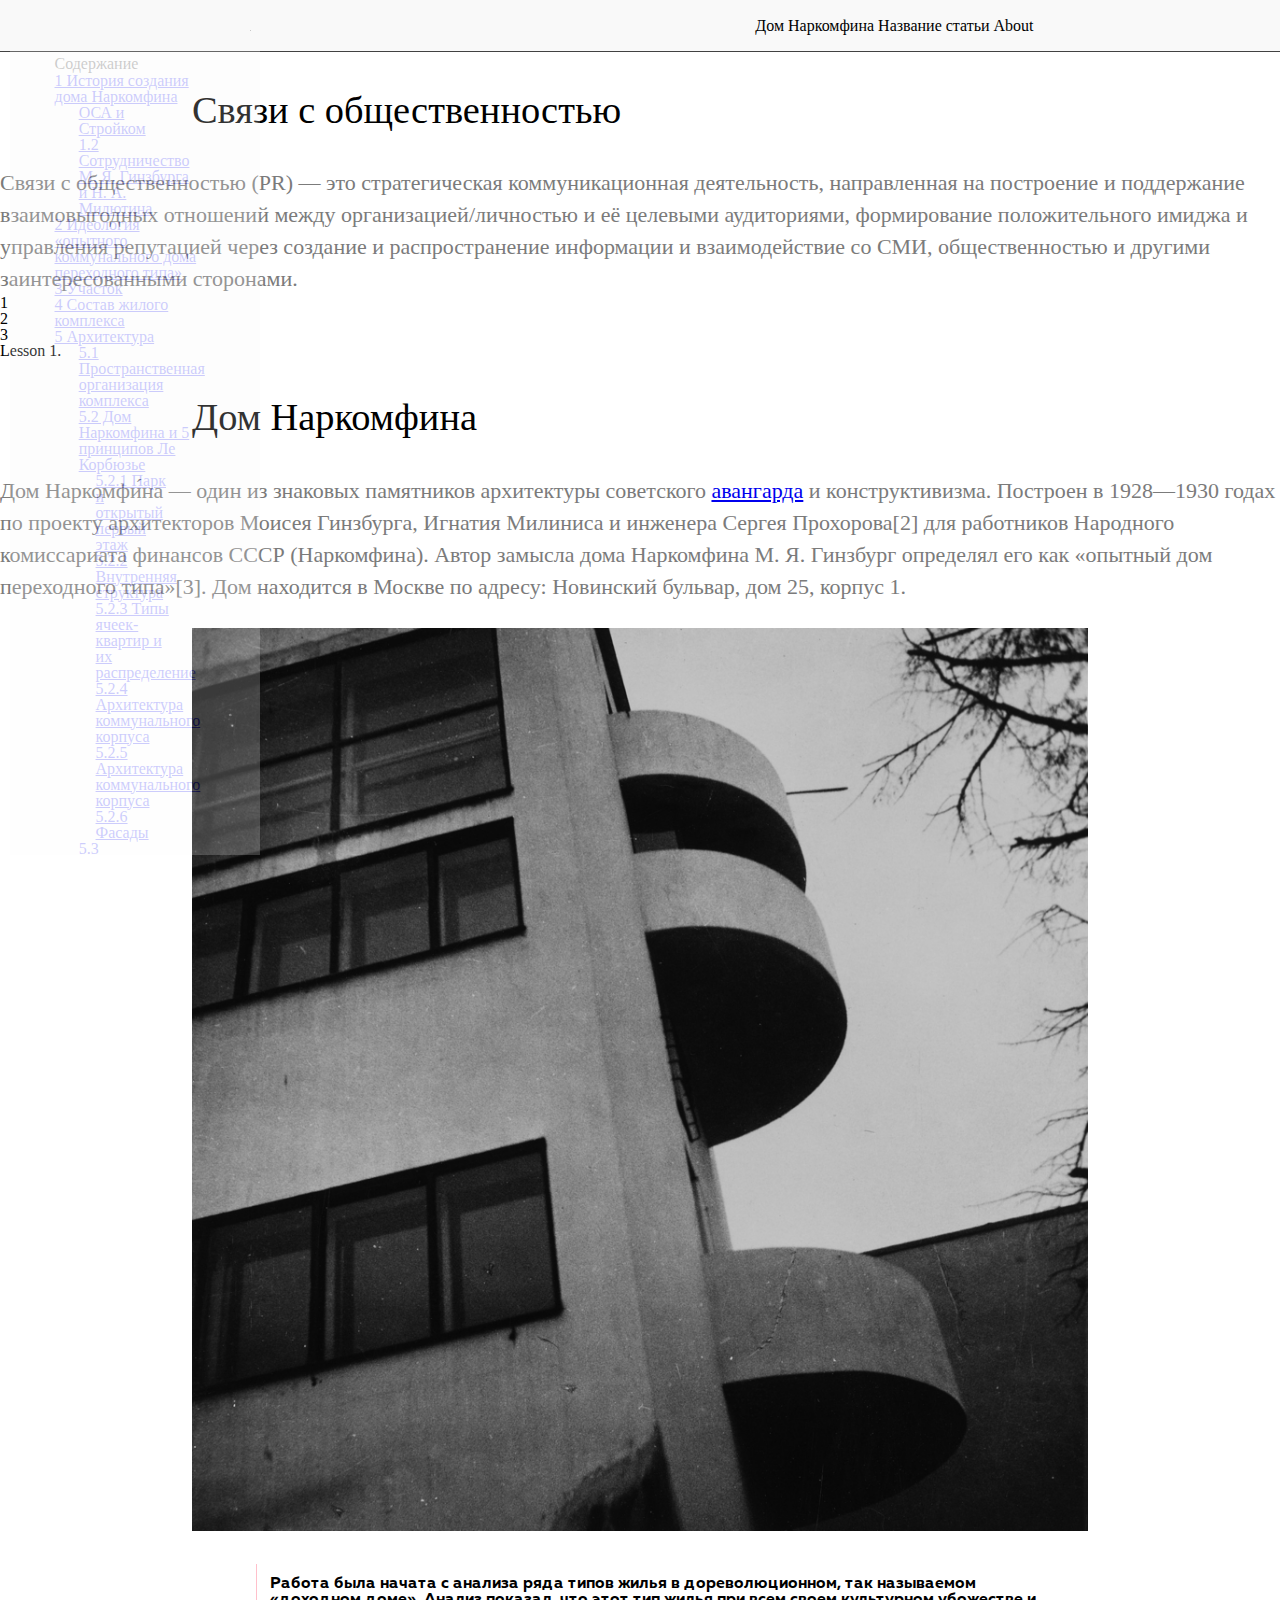
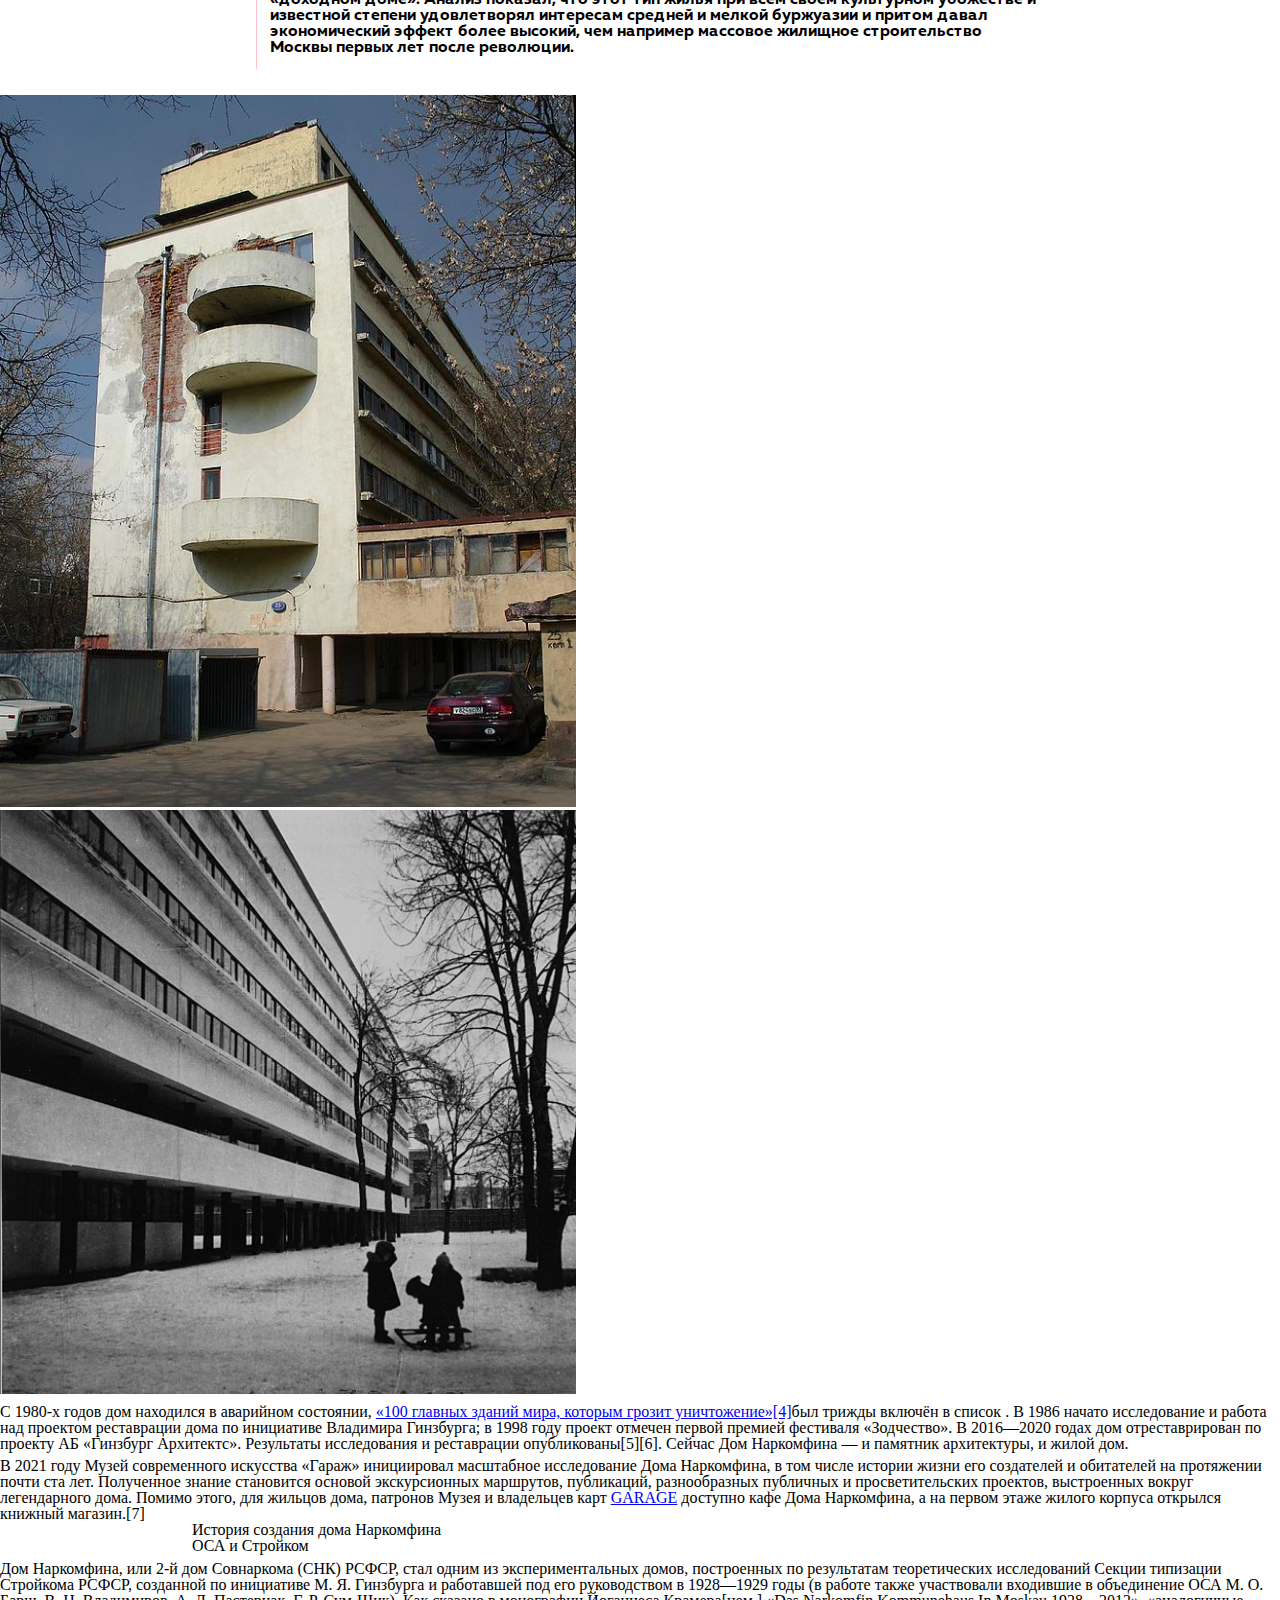
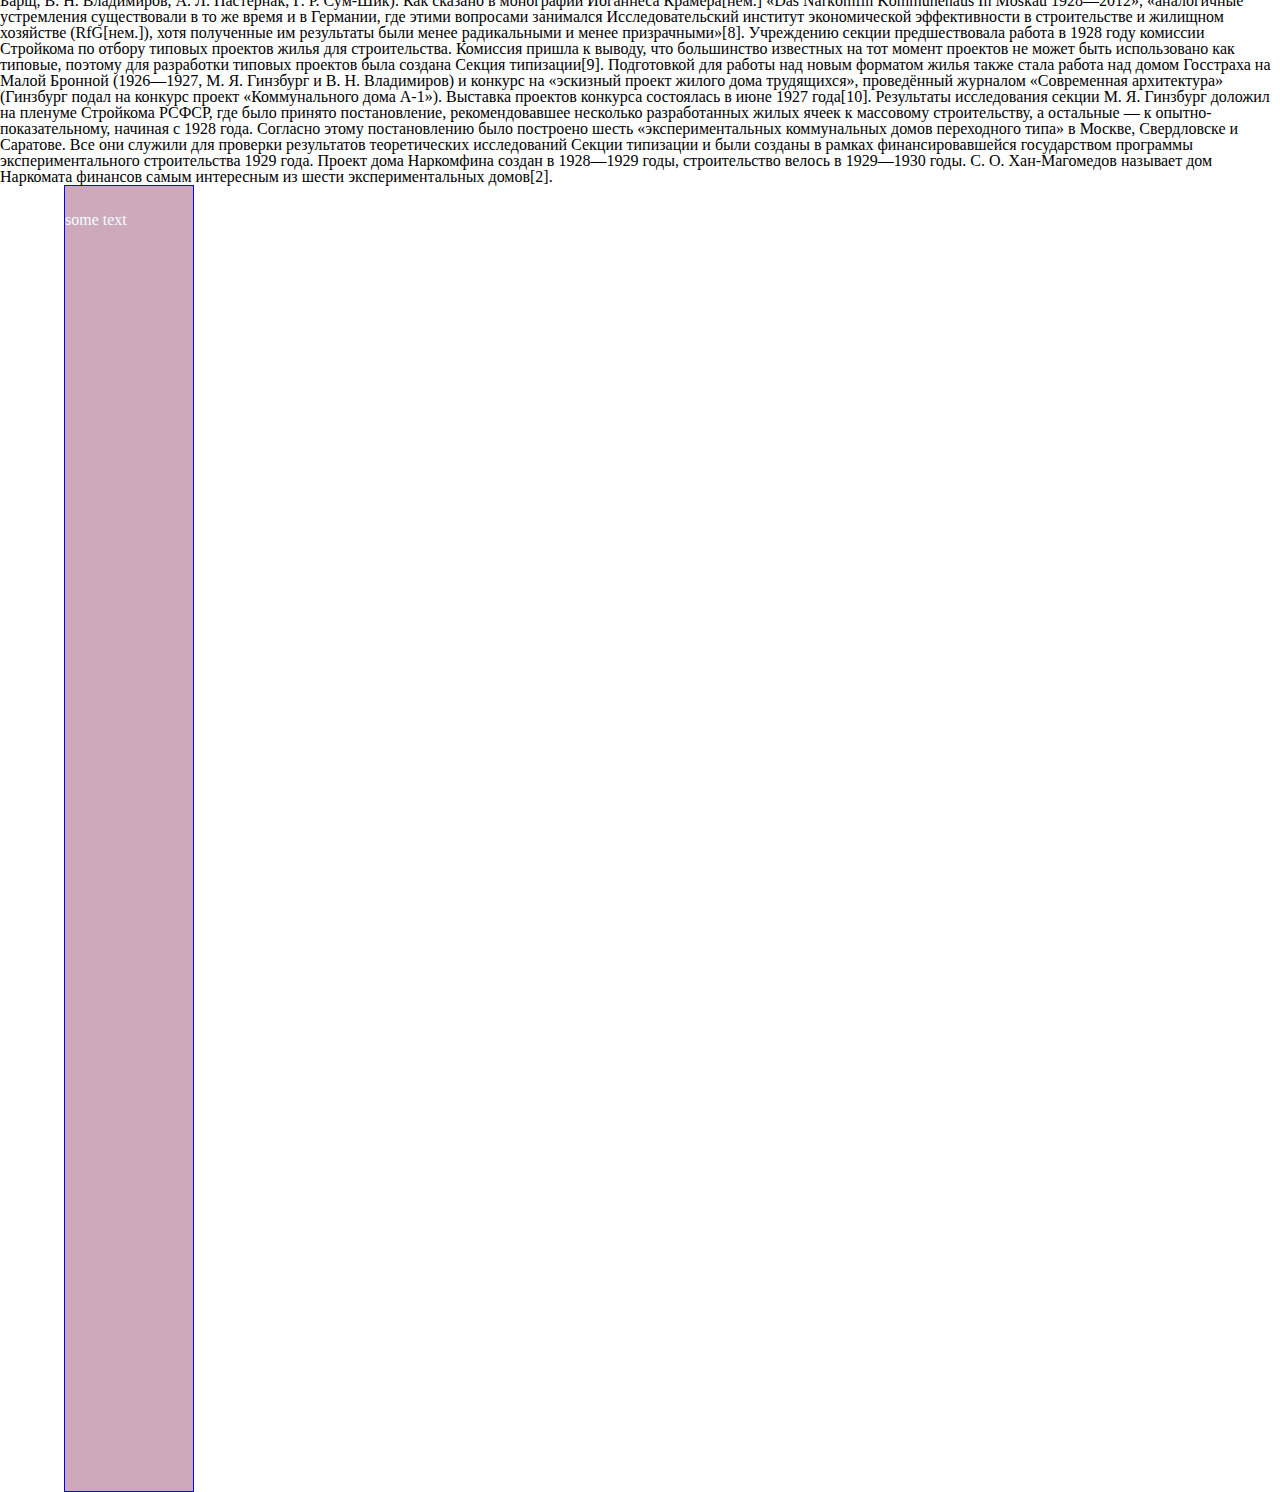
<file: index.html>
<!DOCTYPE html>
<html lang="en">
<head>
    <meta charset="UTF-8">
    <meta name="viewport" content="width=device-width, initial-scale=1.0">
    <title>First site</title>
    <link rel="stylesheet" href="./css/style.css">
    <script src="./javascripts/js.js" charset="UTF-8"></script>

</head>
<body>

    <section class="header">
        <div class="div_header"> 
            <a href="index.html">
            <img  class="header_img" src="./img/icon.png">
        </a>
    </div>
        <div>
            <a href="index.html"> Дом Наркомфина</a>
            <a href="lol.html"> Название статьи </a>
            <a href="about.html"> About </a>

        </div>
    </section>

    <section class="section_main">  
        <div class="main.div">
            <h1 id="s1"> Связи с общественностью </h1>
            <p>Связи с общественностью (PR) — это стратегическая коммуникационная деятельность, направленная на построение и поддержание взаимовыгодных отношений между организацией/личностью и её целевыми аудиториями, формирование положительного имиджа и управления репутацией через создание и распространение информации и взаимодействие со СМИ, общественностью и другими заинтересованными сторонами. </p>

        </div>  
    </section>

    <section class="test">
        <div>1</div>
        <div>2</div>
        <div>3</div>

    </section>




    <h4>Lesson 1.</h4>
    <!-- h1 - Header text - хоп хэй лала лей -->
     <h1>Дом Наркомфина</h1>
     <p>
       <strong>Дом Наркомфи́на</strong>  — один из знаковых памятников архитектуры советского <a target ="_blank" href="https://ru.wikipedia.org/wiki/%D0%90%D0%B2%D0%B0%D0%BD%D0%B3%D0%B0%D1%80%D0%B4_(%D0%B8%D1%81%D0%BA%D1%83%D1%81%D1%81%D1%82%D0%B2%D0%BE)">авангарда</a> и конструктивизма. Построен в 1928—1930 годах по проекту архитекторов Моисея Гинзбурга, Игнатия Милиниса и инженера Сергея Прохорова[2] для работников Народного комиссариата финансов СССР (Наркомфина). Автор замысла дома Наркомфина М. Я. Гинзбург определял его как «опытный дом переходного типа»[3]. Дом находится в Москве по адресу: Новинский бульвар, дом 25, корпус 1.
     </p>
     <!-- p - paraph лалаалаллалалалала <3 -->
     <!-- comments = command + / -->
     <!-- save = command + s -->
      <!-- cancel = command + z  -->


      <img class="img_apart" src="./img/960px-Narkonfin-apartments-moscow-russia-architects-ginsburg-m-milinis-i-1928-1929-photograph-photographer-robert-byron3.png" alt="picture"/> 

<blockquote>
    Работа была начата с анализа ряда типов жилья в дореволюционном, так называемом «доходном доме». Анализ показал, что этот тип жилья при всем своем культурном убожестве и известной степени удовлетворял интересам средней и мелкой буржуазии и притом давал экономический эффект более высокий, чем например массовое жилищное строительство Москвы первых лет после революции.

</blockquote>

<div class="container_img">
    <img src="./img/600px-Narkomfin_Building_Moscow_2007_03.jpg" alt="">
    <img src="./img/Narkmomfinfoto2.jpg" alt="">


</div>


      <p>С 1980-х годов дом находился в аварийном состоянии, <a target ="_blank" href="https://coub.com/view/18ktg5">«100 главных зданий мира, которым грозит уничтожение»[4]</a>был трижды включён в список . В 1986 начато исследование и работа над проектом реставрации дома по инициативе Владимира Гинзбурга; в 1998 году проект отмечен первой премией фестиваля «Зодчество». В 2016—2020 годах дом отреставрирован по проекту АБ «Гинзбург Архитектс». Результаты исследования и реставрации опубликованы[5][6]. Сейчас Дом Наркомфина — и памятник архитектуры, и жилой дом.</p>

      <p>В 2021 году Музей современного искусства «Гараж» инициировал масштабное исследование Дома Наркомфина, в том числе истории жизни его создателей и обитателей на протяжении почти ста лет. Полученное знание становится основой экскурсионных маршрутов, публикаций, разнообразных публичных и просветительских проектов, выстроенных вокруг легендарного дома. Помимо этого, для жильцов дома, патронов Музея и владельцев карт 
        <a target ="_blank" href=https://coub.com/view/49qx3k>GARAGE</a> доступно кафе Дома Наркомфина, а на первом этаже жилого корпуса открылся книжный магазин.[7]</p>
      

        <h2>История создания дома Наркомфина</h2>
        <h3>ОСА и Стройком</h3>
        
        <p>Дом Наркомфина, или 2-й дом Совнаркома (СНК) РСФСР, стал одним из экспериментальных домов, построенных по результатам теоретических исследований Секции типизации Стройкома РСФСР, созданной по инициативе М. Я. Гинзбурга и работавшей под его руководством в 1928—1929 годы (в работе также участвовали входившие в объединение ОСА М. О. Барщ, В. Н. Владимиров, А. Л. Пастернак, Г. Р. Сум-Шик). Как сказано в монографии Йоганнеса Крамера[нем.] «Das Narkomfin Kommunehaus In Moskau 1928—2012», «аналогичные устремления существовали в то же время и в Германии, где этими вопросами занимался Исследовательский институт экономической эффективности в строительстве и жилищном хозяйстве (RfG[нем.]), хотя полученные им результаты были менее радикальными и менее призрачными»[8].

        Учреждению секции предшествовала работа в 1928 году комиссии Стройкома по отбору типовых проектов жилья для строительства. Комиссия пришла к выводу, что большинство известных на тот момент проектов не может быть использовано как типовые, поэтому для разработки типовых проектов была создана Секция типизации[9]. Подготовкой для работы над новым форматом жилья также стала работа над домом Госстраха на Малой Бронной (1926—1927, М. Я. Гинзбург и В. Н. Владимиров) и конкурс на «эскизный проект жилого дома трудящихся», проведённый журналом «Современная архитектура» (Гинзбург подал на конкурс проект «Коммунального дома А-1»). Выставка проектов конкурса состоялась в июне 1927 года[10].

        Результаты исследования секции М. Я. Гинзбург доложил на пленуме Стройкома РСФСР, где было принято постановление, рекомендовавшее несколько разработанных жилых ячеек к массовому строительству, а остальные — к опытно-показательному, начиная с 1928 года. Согласно этому постановлению было построено шесть «экспериментальных коммунальных домов переходного типа» в Москве, Свердловске и Саратове. Все они служили для проверки результатов теоретических исследований Секции типизации и были созданы в рамках финансировавшейся государством программы экспериментального строительства 1929 года. Проект дома Наркомфина создан в 1928—1929 годы, строительство велось в 1929—1930 годы.

        С. О. Хан-Магомедов называет дом Наркомата финансов самым интересным из шести экспериментальных домов[2].</p>







     <nav class="sidebar">
        <ul class="table"> <p> Содержание<p>
            <li> <a href="#s1"> 1 История создания дома Наркомфина</a> </li>
            <ul>
                <li> <a href="#sp1_1"> ОСА и Стройком </a> </li>
                <li> <a href="#sp1_2"> 1.2	Сотрудничество М. Я. Гинзбурга и Н. А. Милютина</li>
            </ul>
           <li><a href="s2"> 2 Идеология «опытного коммунального дома переходного типа»</a></li>
            <li><a href="s3"> 3 Участок</a></li>
            <li><a href="s4"> 4 Состав жилого комплекса</a></li>
            <li><a href="s5"> 5 Архитектура</a></li>
            <ul>
                <li> <a href="sp5_1"> 5.1 Пространственная организация комплекса</a></li>
                <li> <a href="sp5_2"> 5.2 Дом Наркомфина и 5 принципов Ле Корбюзье</a></li>
                <ul>
                    <li><a href="spp5_2_1">5.2.1 Парк и открытый первый этаж</a></li>
                    <li><a href="spp5_2_2">5.2.2 Внутренняя структура</a></li>
                    <li><a href="spp5_2_3">5.2.3 Типы ячеек-квартир и их распределение</a></li>
                    <li><a href="spp5_2_4">5.2.4 Архитектура коммунального корпуса</a></li>
                    <li><a href="spp5_2_5">5.2.5 Архитектура коммунального корпуса</a></li>
                    <li><a href="spp5_2_6">5.2.6 Фасады</a></li>

                </ul>

                <li><a href="sp5_3">5.3	Конструкции и материалы</a></li>
                <ul>
                    <li><a href="spp5_3_1">5.3.1 Железобетонный каркас</a></li>
                    <li><a href="spp5_3_2">5.3.2 Блоки Прохорова</a></li>
                    <li><a href="spp5_3_3">5.3.3 Инженерные коммуникации</a></li>
                    <li><a href="spp5_3_4">5.3.4 Внешние стены</a></li>
                    <li><a href="spp5_3_5">5.3.5 Другие экспериментальные материалы</a></li>
                    <li><a href="spp5_3_6">5.3.6 Цветочницы</a></li>
                </ul>
            
                <li><a href="sp5_4">5.4	Интерьер</a>ы</li>
                <ul>
                    <li><a href="spp5_4_1">5.4.1 Освещение</a></li>
                    <li><a href="spp5_4_2">5.4.2 Сдвижные окна</a></li>
                    <li><a href="spp5_4_3">5.4.3 Цвет</a></li>
                
                </ul>
            </ul>

            <li><a href="s6">6 Критика проекта</a></li>
                    <ul>
                        <li><a href="sp6_1">6.1	Критика с технической стороны</a></li>
                        <li><a href="sp6_2">6.2	Критика с бытовой стороны</a></li>
                </ul>

            <li> <a href="s7">7 История эксплуатации</a></li>
                    <ul>
                        <li><a href="sp7_1">7.1	Развитие городского окружения</a></li>
                        <li><a href="sp7_2">7.2	Перестройки</a></li>
                        <li><a href="sp7_3">7.3	Причины ветхости дома</a></li>
                    </ul>

            <li> <a href="s8"> 8 Новейшая история дома и реставрация</a></li>
                <ul>
                    <li> <a href="sp8_1"> 8.1 Нереализованные проекты реставрации / 1980-е — 2014</a></li>
                    <ul>
                        <li><a href="spp8_1_1">8.1.1 Первый проект / конец 1980-х годов</a></li>
                        <li><a href="spp8_1_2">8.1.2 Второй проект / 1990-е годы</a></li>
                        <li><a href="spp8_1_3">8.1.3 Третий проект / начало 2000-х / апарт-отель</a></li>
                        <li><a href="spp8_1_4">8.1.4 Эскизный проект / 2014</a></li>
                    </ul>
        
                    <li><a href="sp8_2">8.2	Реализованный проект реставрации / 2016—2020</a></li>
                    <ul>
                        <li><a href="spp8_2_1">8.2.1 Реставрация объемно-пространственного решения и фасадов</a></li>
                        <li><a href="spp8_2_2">8.2.2 Реставрация конструкций и кладки стен</a></li>
                        <li><a href="spp8_2_3">8.2.3 Реставрация и замена, дополнение внутренних перегородок</a></li>
                        <li><a href="spp8_2_4">8.2.4 Реставрация окон и витражей</a></li>
                        <li><a href="spp8_2_5">8.2.5 Реставрация кровель и парапета</a></li>
                        <li><a href="spp8_2_6">8.2.6 Реставрация и приспособление интерьеров</a></li>
                        <li><a href="spp8_2_7">8.2.7 Цвет: исследование и восстановление покрасок</a></li>
                        <li><a href="spp8_2_8">8.2.8 Реставрация полов</a></li>
                        <li><a href="spp8_2_9">8.2.9 Реставрация: издания и награды</a></li>
                    </ul>

                 </ul>

            <li> <a href="s9"> 9 Значение проекта в исторической перспективе</a></li>
                <ul>
                    <li><a href="sp9_1">9.1	Смена приоритетов в Советской России начала 1930-х годов как причина сворачивания эксперимента конструктивистов</a></li>
                    <li><a href="sp9_2">9.2	Дом Наркомфина в перспективе развития архитектуры модернизма</a></li>
                </ul>
            
            <li><a href="s10"> 10 Реальная жизнь в доме Наркомфина </a></li>
                <ul>
                    <li><a href="sp10_1"> 10.1 Известные жители</a></li>
            
                </ul>
            <li> <a href="s11">11 См. также</a></li>
            
            <li><a href="s12">12 Примечания</a></li>
                <ul>
                    <li><a href="sp12_1">12.1 Сноски</a></li>
                    <li><a href="sp12_2">12.2 Источники</a></li>
                </ul>

            <li><a href="s13">13 Литература</a></li> 
            <li><a href="s14">14 Ссылки</a></li> 
        </ul>


    </nav>

    
<div class="div_container">
<p> some text</p>
</div>
    

</body>
</html>
</file>
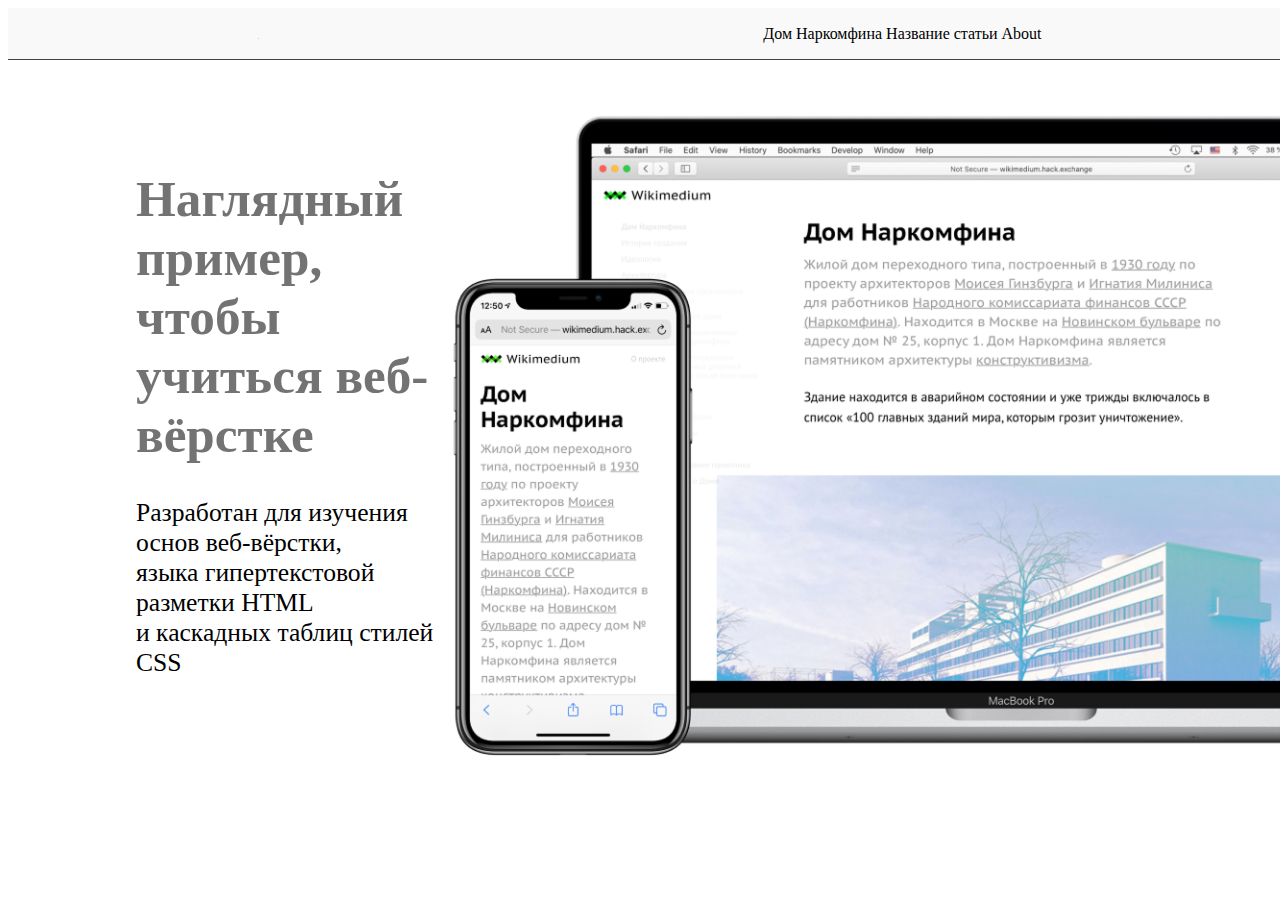
<file: about.html>
<!DOCTYPE html>
<html lang="en">
<head>
    <meta charset="UTF-8">
    <meta name="viewport" content="width=device-width>, initial-scale=1.0">
    <title>About</title>
    <link rel="stylesheet" href="./css/main.css">
</head>

 <section class="header">
        <div> 
            <a href="index.html">
            <img  class="header_img" src="./img/icon.png">
        </a>
    </div>
        <div>
            <a href="index.html"> Дом Наркомфина</a>
            <a href="lol.html"> Название статьи </a>
            <a href="about.html"> About</a>

        </div>
</section>

<section class="main_about">
    <div class="blok1">
        <div class="div_for_text">
            <h1 class="move"> Наглядный пример,<br>
                чтобы учиться веб-вёрстке</h1>
            <p>Разработан для изучения основ веб-вёрстки,<br>
                языка гипертекстовой разметки HTML <br>
                и каскадных таблиц стилей CSS</p>
        </div>
        <div class="div_for_img">
            <img class="img3" src="img/image 3.png" alt="picture">
        </div>

    </div>
</section>
</file>
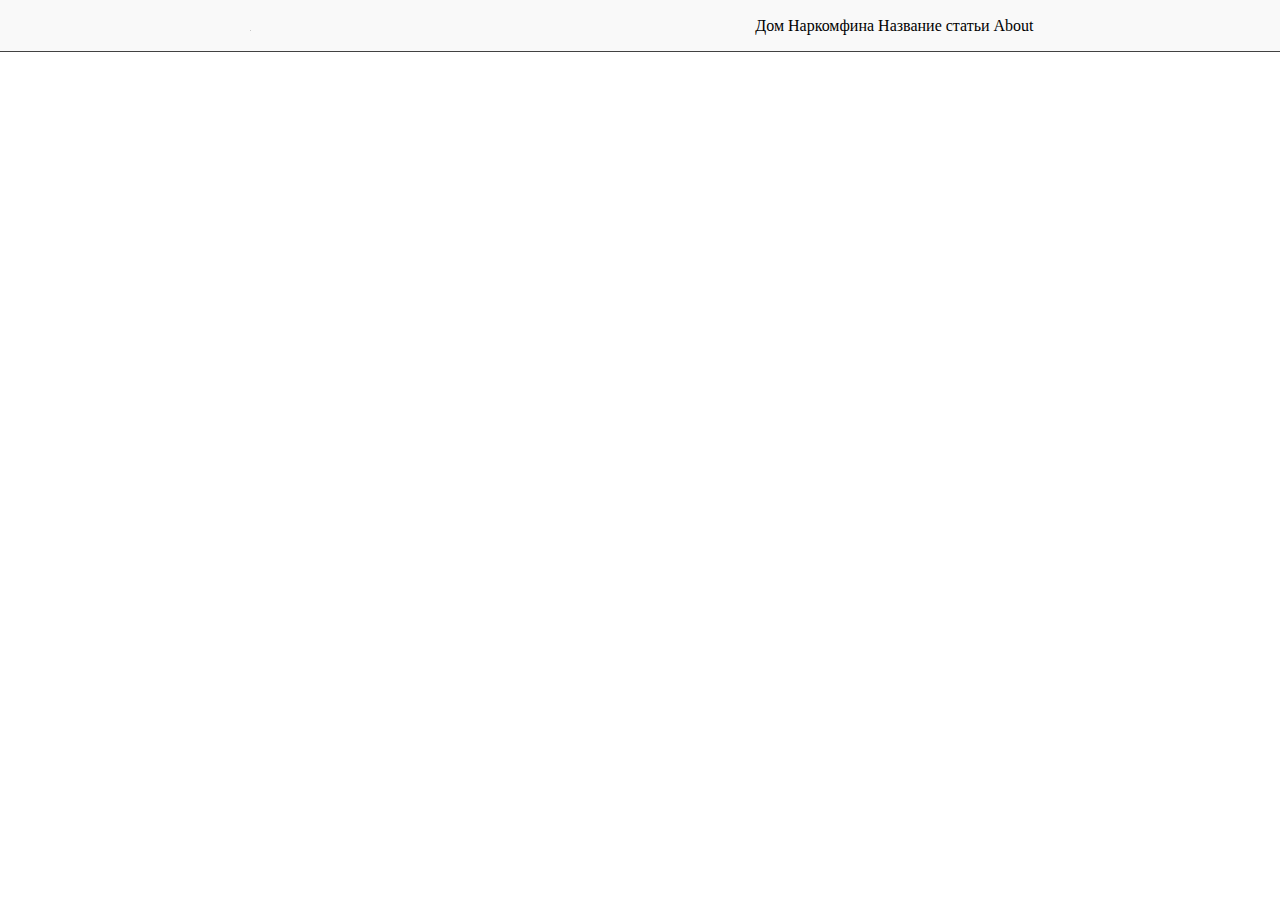
<file: lol.html>
<!DOCTYPE html>
<html lang="en">
<head>
    <meta charset="UTF-8">
    <meta name="viewport" content="width=>, initial-scale=1.0">
    <title>second lesson</title>
    <link rel="stylesheet" href="./css/style.css">
</head>
<body>
    <section class="header">
        <div> 
            <a href="index.html">
            <img  class="header_img" src="./img/icon.png">
        </a>
    </div>
        <div>
            <a href="index.html"> Дом Наркомфина</a>
            <a href="lol.html"> Название статьи </a>
            <a href="about.html"> About</a>

        </div>
    </section>
    <!-- <style>
        body{background: rgb(74, 74, 74);}
       
    </style>
    
    <h1>some text</h1>
    <h2 class="text1"> second text</h2>
    <h3 class="text1">third text</h3>
    <p class="text1">paragraph</p>
    <h1 class="text2"> view 2222</h1>
    control + r = reload page


    <a id="link_a" href="https://ru.pinterest.com/"> lalalalalala</a>

--> 



</body>
</html>
</file>
<file: css/main.css>
.header{

    width: 100%;
    height: 4vw;
    background: #f9f9f9;
    border-bottom: 1px solid rgb(65, 65, 65) ;
    display: flex;
    justify-content: space-around;
    align-items: center;


}


.header_img{
    width: 5%;
    margin-left: 20%;
}

.header > div > a{
    text-decoration: none;
    color: #000;
    word-wrap: nowrap;
    
}

body{
    width: 100%;
    overflow-x: hidden; 
    /* удалить скрол по горизонтали */

}

.main_about{

width: 80%;
background-color: rgb(255, 255, 255);
margin: 0% auto;
}
.div_for_text{
    width: 50%;
    font-size: 160%;

}

.div_for_text h1, .div_for_text p {
    text-align: left;
    margin-left: 0%;
    color: #000;
}

.div_for_text h1{
    color: #737373;
}

.move{
    text-align: left;
    margin-left: 0%;
}

.blok1{
    display: flex;
    justify-content: space-between;
    align-items: center;
}

.img3{

    width: 160%;
}
</file>
<file: css/style.css>
/* этот файл нужен , чтобы соединять все файлы для стилей */

@import "reset.css";
@import "main.css";
@import "index.css";
@import "fonts.css";
</file>
